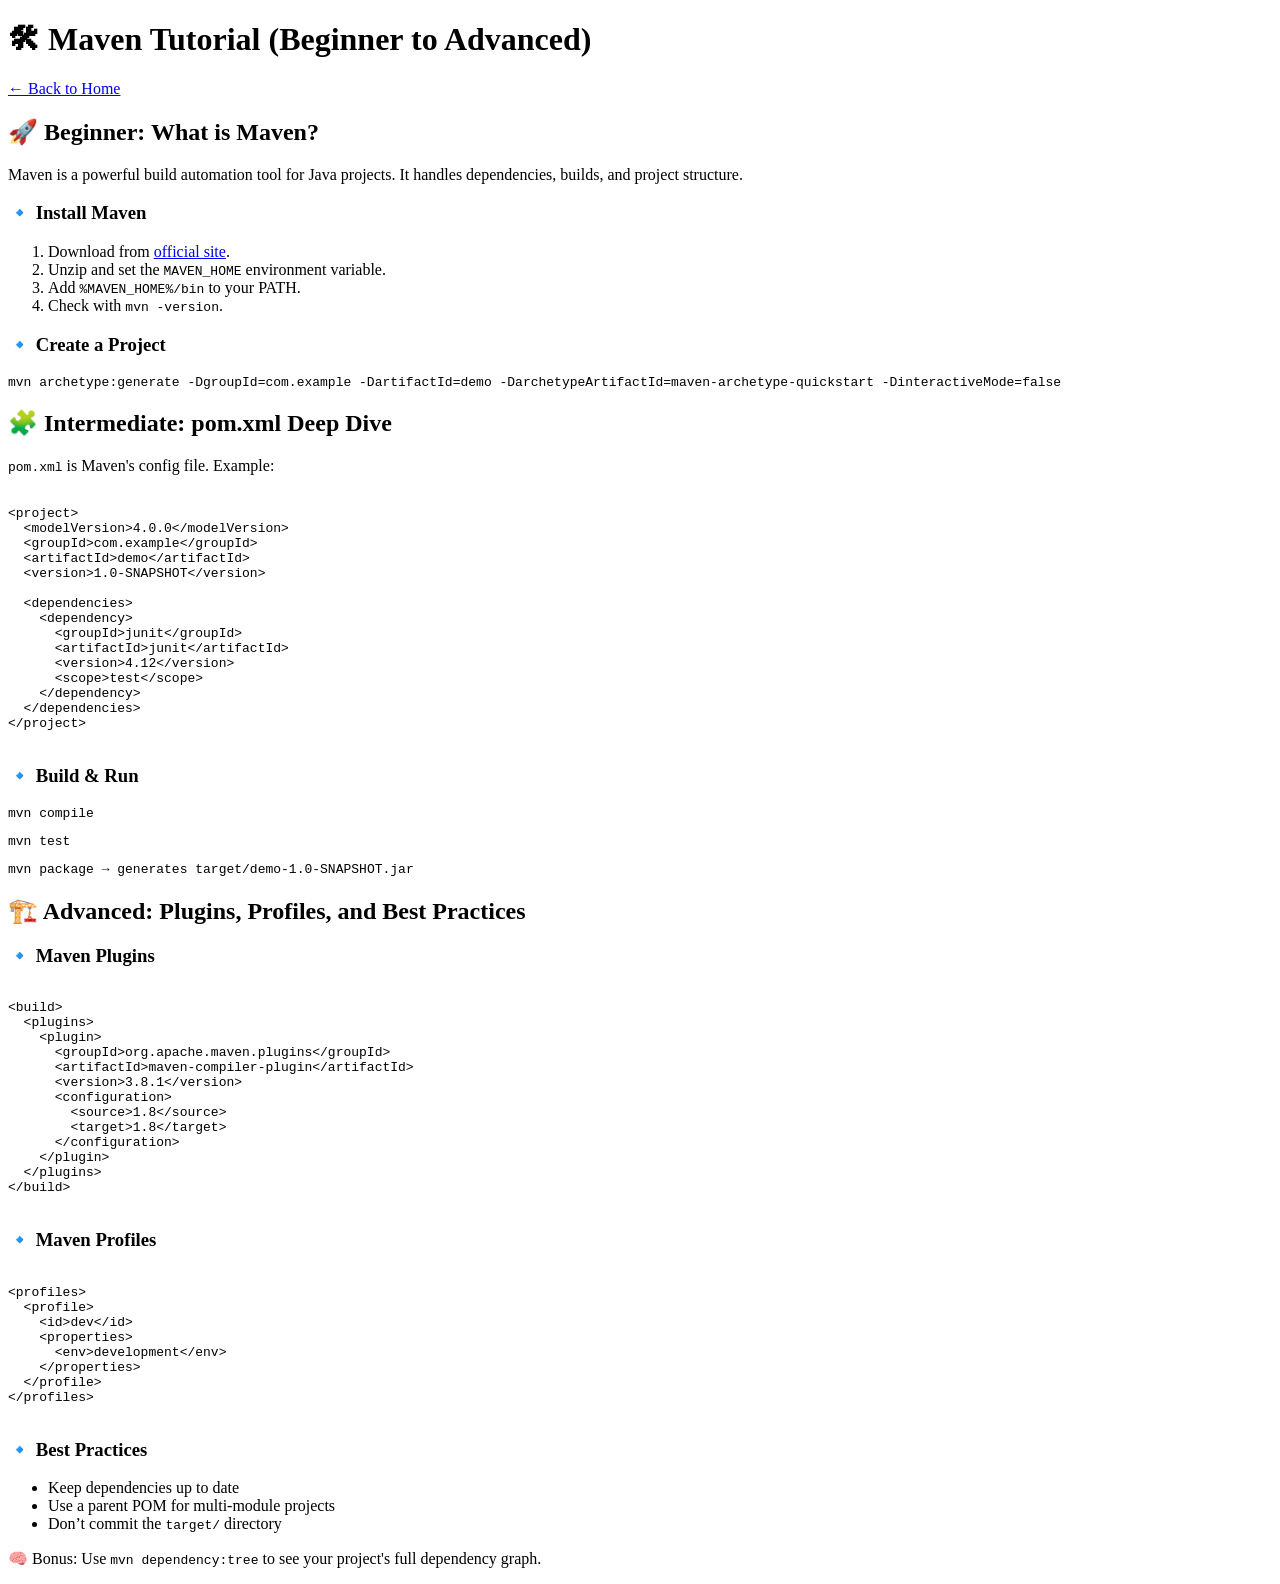
<file: maven.html>
<!DOCTYPE html>
<html lang="en">
<head>
  <meta charset="UTF-8" />
  <meta name="viewport" content="width=device-width, initial-scale=1.0" />
  <title>Maven Tutorial</title>
  <link rel="stylesheet" href="styles.css" />
</head>
<body>
  <div class="container">
    <h1>🛠 Maven Tutorial (Beginner to Advanced)</h1>
    <p><a href="index.html">← Back to Home</a></p>

    <h2>🚀 Beginner: What is Maven?</h2>
    <p>Maven is a powerful build automation tool for Java projects. It handles dependencies, builds, and project structure.</p>

    <h3>🔹 Install Maven</h3>
    <ol>
      <li>Download from <a href="https://maven.apache.org/download.cgi" target="_blank">official site</a>.</li>
      <li>Unzip and set the <code>MAVEN_HOME</code> environment variable.</li>
      <li>Add <code>%MAVEN_HOME%/bin</code> to your PATH.</li>
      <li>Check with <code>mvn -version</code>.</li>
    </ol>

    <h3>🔹 Create a Project</h3>
    <pre><code>mvn archetype:generate -DgroupId=com.example -DartifactId=demo -DarchetypeArtifactId=maven-archetype-quickstart -DinteractiveMode=false</code></pre>

    <h2>🧩 Intermediate: pom.xml Deep Dive</h2>
    <p><code>pom.xml</code> is Maven's config file. Example:</p>
    <pre><code>
&lt;project&gt;
  &lt;modelVersion&gt;4.0.0&lt;/modelVersion&gt;
  &lt;groupId&gt;com.example&lt;/groupId&gt;
  &lt;artifactId&gt;demo&lt;/artifactId&gt;
  &lt;version&gt;1.0-SNAPSHOT&lt;/version&gt;

  &lt;dependencies&gt;
    &lt;dependency&gt;
      &lt;groupId&gt;junit&lt;/groupId&gt;
      &lt;artifactId&gt;junit&lt;/artifactId&gt;
      &lt;version&gt;4.12&lt;/version&gt;
      &lt;scope&gt;test&lt;/scope&gt;
    &lt;/dependency&gt;
  &lt;/dependencies&gt;
&lt;/project&gt;
    </code></pre>

    <h3>🔹 Build & Run</h3>
    <pre><code>mvn compile</code></pre>
    <pre><code>mvn test</code></pre>
    <pre><code>mvn package</code> → generates <code>target/demo-1.0-SNAPSHOT.jar</code></pre>

    <h2>🏗️ Advanced: Plugins, Profiles, and Best Practices</h2>

    <h3>🔹 Maven Plugins</h3>
    <pre><code>
&lt;build&gt;
  &lt;plugins&gt;
    &lt;plugin&gt;
      &lt;groupId&gt;org.apache.maven.plugins&lt;/groupId&gt;
      &lt;artifactId&gt;maven-compiler-plugin&lt;/artifactId&gt;
      &lt;version&gt;3.8.1&lt;/version&gt;
      &lt;configuration&gt;
        &lt;source&gt;1.8&lt;/source&gt;
        &lt;target&gt;1.8&lt;/target&gt;
      &lt;/configuration&gt;
    &lt;/plugin&gt;
  &lt;/plugins&gt;
&lt;/build&gt;
    </code></pre>

    <h3>🔹 Maven Profiles</h3>
    <pre><code>
&lt;profiles&gt;
  &lt;profile&gt;
    &lt;id&gt;dev&lt;/id&gt;
    &lt;properties&gt;
      &lt;env&gt;development&lt;/env&gt;
    &lt;/properties&gt;
  &lt;/profile&gt;
&lt;/profiles&gt;
    </code></pre>

    <h3>🔹 Best Practices</h3>
    <ul>
      <li>Keep dependencies up to date</li>
      <li>Use a parent POM for multi-module projects</li>
      <li>Don’t commit the <code>target/</code> directory</li>
    </ul>

    <p>🧠 Bonus: Use <code>mvn dependency:tree</code> to see your project's full dependency graph.</p>
  </div>
</body>
</html>
</file>
<file: styles.css>
<!DOCTYPE html>
<html lang="en">
<head>
  <meta charset="UTF-8" />
  <meta name="viewport" content="width=device-width, initial-scale=1.0" />
  <title>Your Name - Portfolio</title>
  <link rel="stylesheet" href="styles.css" />
</head>
<body>
  <div class="container">
    <img src="assets/profile.jpg" alt="Profile" class="profile-img" />
    <h1>Hello, I'm Your Name</h1>
    <p>👨‍💻 Software Engineer | 🚀 Creator | 🧠 Lifelong Learner</p>

    <div class="links">
      <a href="https://github.com/yourusername" target="_blank">GitHub</a>
      <a href="https://linkedin.com/in/yourusername" target="_blank">LinkedIn</a>
      <a href="#projects">Projects</a>
      <a href="#contact">Contact</a>
    </div>

    <section id="projects">
      <h2>✨ Projects</h2>
      <ul>
        <li><strong>Project 1:</strong> Cool app that does XYZ</li>
        <li><strong>Project 2:</strong> Machine learning fun with cats</li>
      </ul>
    </section>

    <section id="contact">
      <h2>📬 Contact</h2>
      <p>Email: your@email.com</p>
    </section>
  </div>
</body>
</html>
</file>
